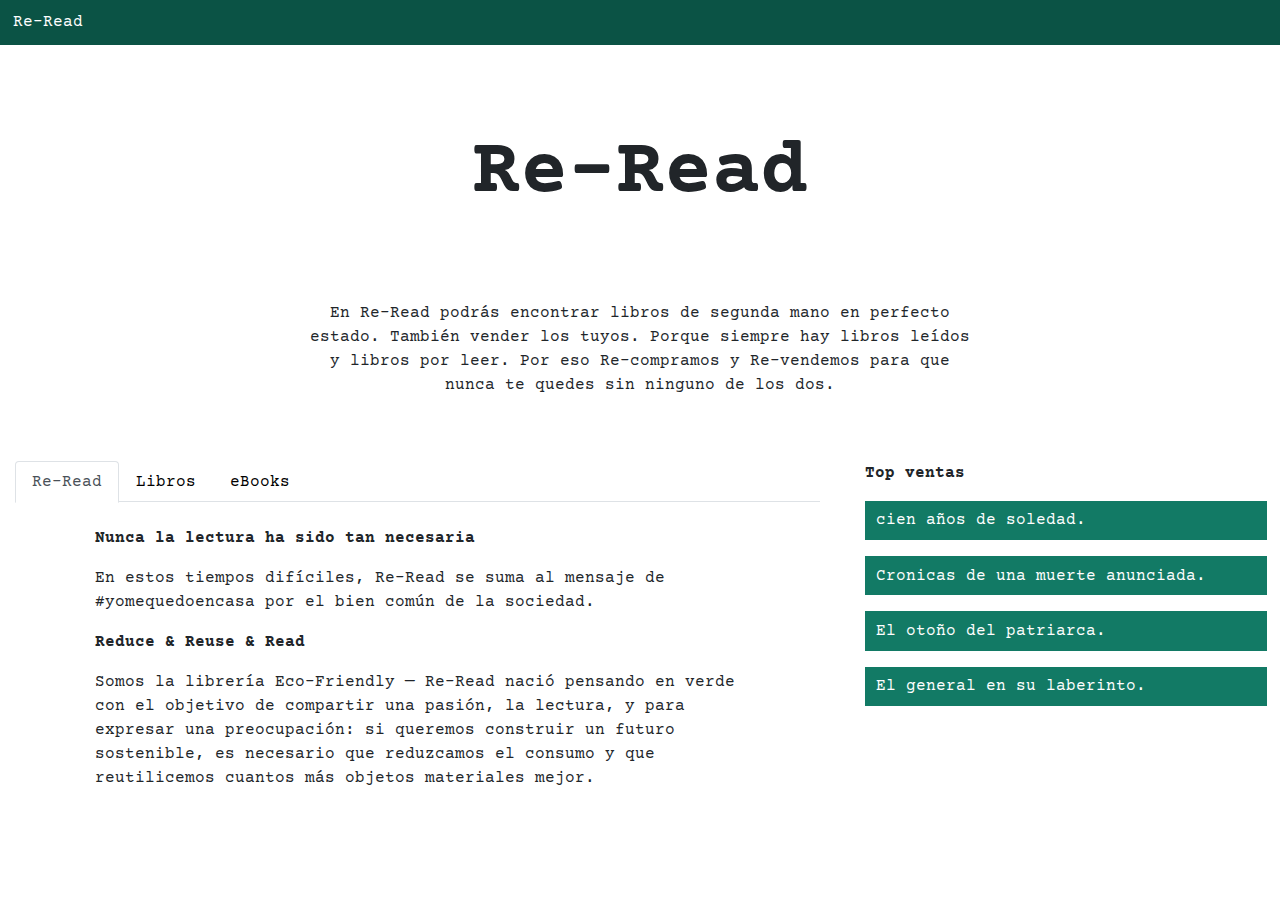
<file: index.html>
<!DOCTYPE html>
<html lang="en">
<head>
    <meta charset="UTF-8">
    <meta name="viewport" content="width=device-width, initial-scale=1.0">
    <!-- Icono -->
    <link rel="icon" href="./img/icon.png">
    <!-- CSS -->
    <link rel="stylesheet" href="./style.css">
    <!-- Google fonts -->
    <link rel="preconnect" href="https://fonts.googleapis.com">
    <link rel="preconnect" href="https://fonts.gstatic.com" crossorigin>
    <link href="https://fonts.googleapis.com/css2?family=Courier+Prime:ital,wght@0,400;0,700;1,400;1,700&display=swap" rel="stylesheet">
    <!-- Bootstrap -->
    <link href="https://cdn.jsdelivr.net/npm/bootstrap@5.3.3/dist/css/bootstrap.min.css" rel="stylesheet" integrity="sha384-QWTKZyjpPEjISv5WaRU9OFeRpok6YctnYmDr5pNlyT2bRjXh0JMhjY6hW+ALEwIH" crossorigin="anonymous">
    <link href="https://stackpath.bootstrapcdn.com/bootstrap/4.5.2/css/bootstrap.min.css" rel="stylesheet">
    <!-- Titulo -->
    <title>Re-Read</title>
</head>
<body>
    <div class="hulk">
        <h1 class="blanquito">Re-Read</h1>
    </div>
    <div class="go">
        <br>
        <br>
        <br>
        <h1 class="gogo">Re-Read</h1>
        <br>
        <br>
        <br>
        <p class="gogogo">En Re-Read podrás encontrar libros de segunda mano en perfecto estado. También vender los tuyos. Porque siempre hay libros leídos y libros por leer. Por eso Re-compramos y Re-vendemos para que nunca te quedes sin ninguno de los dos.</p>
    </div>
    <div>
        <div class="UWU">
            <div class="row">
                <div class="col-12 col-md-8">
                    <div class="container mt-5">
                        <!-- Nav tabs -->
                        <ul class="nav nav-tabs custom-nav d-flex flex-column flex-md-row" id="myTab" role="tablist">
                            <li class="nav-item" role="presentation">
                                <button class="nav-link active" id="home-tab" data-bs-toggle="tab" data-bs-target="#home" type="button" role="tab" aria-controls="home" aria-selected="true">Re-Read</button>
                            </li>
                            <li class="nav-item" role="presentation">
                                <button class="nav-link" id="profile-tab" data-bs-toggle="tab" data-bs-target="#profile" type="button" role="tab" aria-controls="profile" aria-selected="false">Libros</button>
                            </li>
                            <li class="nav-item" role="presentation">
                                <button class="nav-link" id="contact-tab" data-bs-toggle="tab" data-bs-target="#contact" type="button" role="tab" aria-controls="contact" aria-selected="false">eBooks</button>
                            </li>
                        </ul>
                
                        <!-- Tab panes -->
                        <div class="tab-content" id="myTabContent">
                            <div class="tab-pane fade show active" id="home" role="tabpanel" aria-labelledby="home-tab">
                               <div class="owo">
                                <br>
                                <p><b>Nunca la lectura ha sido tan necesaria</b></p>
                                <p>En estos tiempos difíciles, Re-Read se suma al mensaje de #yomequedoencasa por el bien común de la sociedad.</p>
                                <p><b>Reduce & Reuse & Read</b></p>
                                <p>Somos la librería Eco-Friendly — Re-Read nació pensando en verde con el objetivo de compartir una pasión, la lectura, y para expresar una preocupación: si queremos construir un futuro sostenible, es necesario que reduzcamos el consumo y que reutilicemos cuantos más objetos materiales mejor.</p>
                               </div>
                            </div>
                            <div class="tab-pane fade" id="profile" role="tabpanel" aria-labelledby="profile-tab">
                                <div class="owo">
                                    <br>
                                    <p><b>Todos los libros tienen el mismo precio</b></p>
                                    <p>Libros casi nuevos a un precio casi imposible.</p>
                                </div>
                                <div class="row OWO">
                                    <div class="col-4">
                                        <img src="./img/1-libro-3€.gif" alt="Libro 3€" class="aa">
                                    </div>
                                    <div class="col-4">
                                        <img src="./img/2-libros-5€.gif" alt="Libro 5€" class="aa">
                                    </div>
                                    <div class="col-4">
                                        <img src="./img/5-libros-10€.gif" alt="Libro 10€" class="aa">
                                    </div>
                                </div>
                                <div class="owo">
                                    <br>
                                    <p class="a"><b>¿Te cambias de piso? ¿Tienes que vaciar la casa? ¿O sencillamente necesitas algo más de espacio?</b></p>
                                    <p class="raww">En Re-Read compramos tus libros para darles una segunda vida. Los compramos todos al mismo precio: 0,20 euros. Siempre hay libros leídos y libros por leer. Por eso Re-compramos y Re-vendemos para que nunca te quedes sin ninguno de los dos.</p>
                                </div>
                            </div>
                            <div class="tab-pane fade" id="contact" role="tabpanel" aria-labelledby="contact-tab">
                                <br>
                                <p class="owo"><b>Toda la actualidad en eBook</b></p>
                                <div class="row go">
                                    <div class="col-12 col-md-4">
                                        <img src="./img/cell.jpeg" alt="King" class="aaa">
                                        <br>
                                        <p class="peke">A través de los teléfonos móviles se envia un mensaje que convierte a todos en esclavos asesinos ...</p>
                                    </div>
                                    <div class="col-12 col-md-4">
                                        <img src="./img/elciclodelhombrelobo.jpeg" alt="Lobo" class="aaa">
                                        <br>
                                        <p class="peke">Una escalofriante revisión del mito del hombrelobo por el rey de la literatura de terror ...</p>
                                    </div>
                                    <div class="col-12 col-md-4">
                                        <img src="./img/elresplandor.jpeg" alt="Resplandor" class="aaa">
                                        <br>
                                        <p class="peke">Esa es la palabra que Danny había visto en el espejo. Y, aunque no sabía leer, entendió que era un mensaje de horror ...</p>
                                    </div>
                                    <div class="col-12 col-md-4">
                                        <img src="./img/doctorsleep.jpeg" alt="Doctors" class="aaa">
                                        <br>
                                        <p class="peke">Una novela que entusiasmará a los millones de lectores de El resplandor y que encantará ...</p>
                                    </div>
                                    <div class="col-12 col-md-4">
                                        <img src="./img/mientrasescribo.jpeg" alt="Mientras" class="aaa">
                                        <br>
                                        <p class="peke">Pocas veces un libro sobre el oficio de escribir ha resultado tan clarificador, útil y revelador.</p>
                                    </div>
                                </div>
                            </div>
                        </div>
                    </div>
                    <!-- script -->
                    <script src="https://cdn.jsdelivr.net/npm/bootstrap@5.3.3/dist/js/bootstrap.bundle.min.js"></script>
                </div>
                <div class="col-12 col-md-4">
                    <br>
                    <br>
                    <p><b>Top ventas</b></p>
                    <div class="Shrek">
                        <p class="uwu">cien años de soledad.</p>
                    </div>
                    <div class="Shrek">
                        <p class="uwu">Cronicas de una muerte anunciada.</p>
                    </div>
                    <div class="Shrek">
                        <p class="uwu">El otoño del patriarca.</p>
                    </div>
                    <div class="Shrek">
                        <p class="uwu">El general en su laberinto.</p>
                    </div>
                </div>
            </div>
        </div> 
    </div>

</body>
</html>
</file>
<file: style.css>
* {
    margin: 0%;
    /* padding: 0%; */
    font-family: "Courier Prime", monospace;
    font-weight: 400;
    font-style: normal;
}
.hulk {
    background-color: #0B5345;
}
.blanquito {
    color: white;
    font-size: medium;
    padding-top: 1%;
    padding-bottom: 1%;
    padding-left: 1%;
}
.go {
    text-align: center;
}
.gogo {
    font-size: 80px;
    font-weight: 700;
}
.gogogo {
    margin-left: 24%;
    margin-right: 24%;
    font-size: 16px;
}
.Shrek {
    background-color: #127A65;
    color: white;
    padding-right: 5%;
}
.uwu {
    padding-top: 2%;
    padding-left: 3%;
    padding-bottom: 2%;
}
.owo {
    margin-left: 10%;
    margin-right: 10%;
}
.UWU {
    margin-right: 1%;
}
.OWO {
    padding-left: 10%;
    padding-right: 10%;
    padding-top: 3%;
}
.aaa {
    width: 80%;
}
.aa {
    width: 100%;
}
.a {
    margin-right: 30%;
}
.raww {
    margin-right: 15%;
}
.peke {
    font-size: 12px;
}

/* nav */

.nav-tabs .nav-link {
    color: black;
}

.nav-tabs .nav-link.active {
    background-color: orange;
    color: white;
    border-color: orange;
}

.nav-tabs {
    border-bottom: 3px solid orange;
}

@media screen and (max-width: 768px) {
    .gogogo {
        margin-left: 10%;
        margin-right: 10%;
        font-size: 12px;
    }
    .owo {
        margin-left: 5%;
        margin-right: 5%;
    }
    .aa {
        width: 100%;
    }
    .a {
        margin-right: 5%;
    }
    .raww {
        margin-right: 5%;
    }
}
</file>
